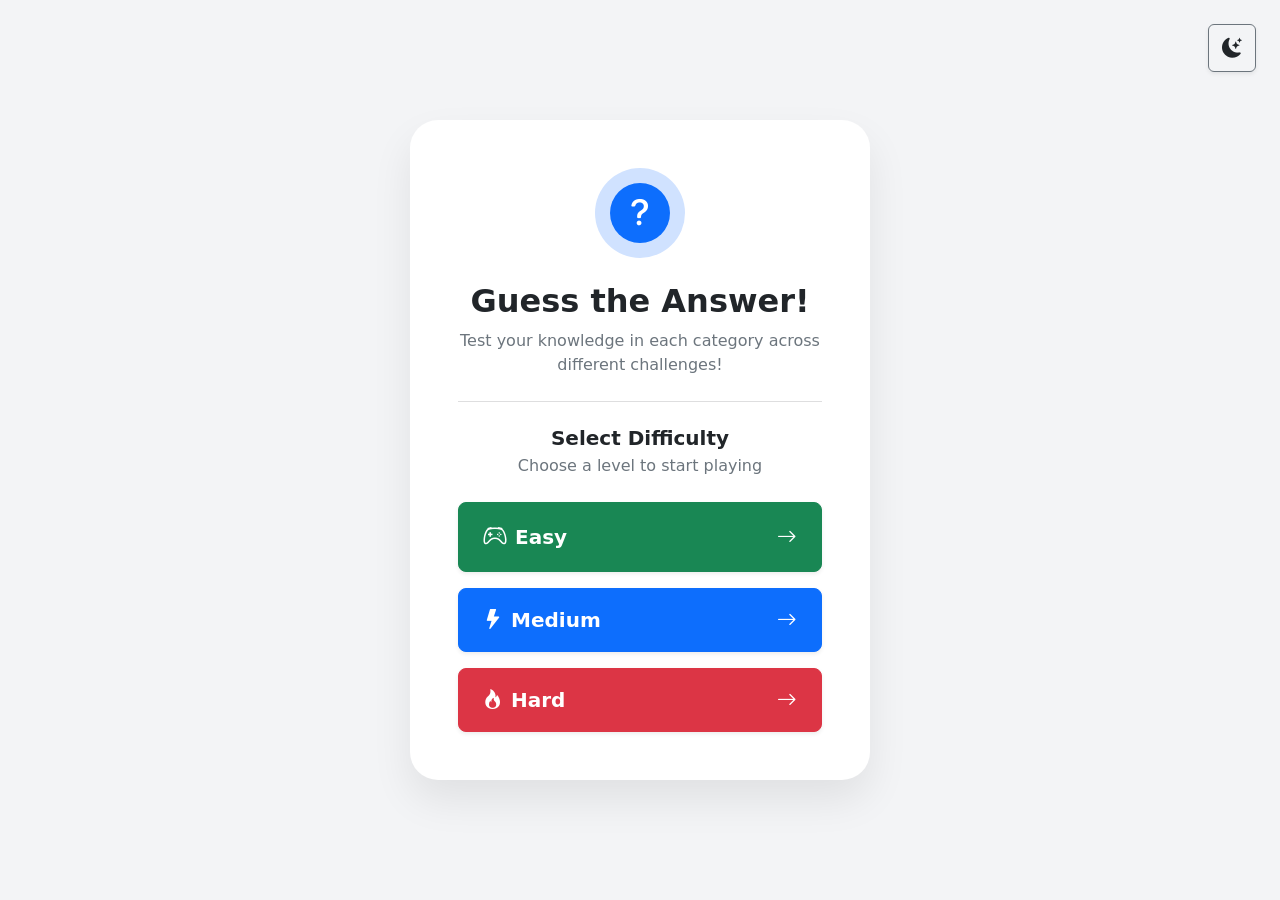
<file: index.html>
<!DOCTYPE html>
<html lang="en">
<head>
    <meta charset="UTF-8">
    <meta name="viewport" content="width=device-width, initial-scale=1.0">
    <title>The Quiz's Home Page</title>
    <link rel="stylesheet" href="./css/styles.css">
    <!-- Bootstrap CSS -->
    <link rel="stylesheet" href="https://cdn.jsdelivr.net/npm/bootstrap@5.3.8/dist/css/bootstrap.min.css">
    <link rel="stylesheet" href="https://cdn.jsdelivr.net/npm/bootstrap-icons@1.11.3/font/bootstrap-icons.min.css">
</head>
<body class="min-vh-100 d-flex flex-column justify-content-center align-items-center relative-container">
    <button id="theme-toggle" class="btn btn-outline-secondary theme-toggle-btn shadow-sm" aria-label="Toggle Theme">
        <i id="theme-icon" class="bi bi-moon-stars-fill fs-5"></i>
    </button>
    <main class="container d-flex justify-content-center align-items-center my-4">
        <div class="card quiz-card shadow-lg border-0 p-4 p-sm-5 text-center">
            <div class="question-avatar mx-auto mb-4">
                <div class="inner-blue-circle">
                    <i class="bi bi-question-lg"></i>
                </div>
            </div>
            
            <div id="step-difficulty">
                <h1 class="card-title fw-bold mb-2 fs-2">Guess the Answer!</h1>
                <p class="text-secondary mb-4 fs-6">Test your knowledge in each category across different challenges!</p>
                
                <hr class="quiz-divider my-4">
                
                <h2 class="fs-5 fw-bold mb-1">Select Difficulty</h2>
                <p class="text-secondary fs-6 mb-4">Choose a level to start playing</p>
                
                <div class="d-grid gap-3">
                    <button type="button" class="btn btn-success btn-lg quiz-btn py-3 px-4 d-flex align-items-center justify-content-between shadow-sm difficulty-option" data-difficulty="easy">
                        <span class="d-flex align-items-center gap-2 fw-semibold">
                            <i class="bi bi-controller fs-4"></i> Easy
                        </span>
                        <i class="bi bi-arrow-right fs-5"></i>
                    </button> 

                    <button type="button" class="btn btn-primary btn-lg quiz-btn py-3 px-4 d-flex align-items-center justify-content-between shadow-sm difficulty-option" data-difficulty="medium">
                        <span class="d-flex align-items-center gap-2 fw-semibold">
                            <i class="bi bi-lightning-fill fs-5"></i> Medium
                        </span>
                        <i class="bi bi-arrow-right fs-5"></i>
                    </button>

                    <button type="button" class="btn btn-danger btn-lg quiz-btn py-3 px-4 d-flex align-items-center justify-content-between shadow-sm difficulty-option" data-difficulty="hard">
                        <span class="d-flex align-items-center gap-2 fw-semibold">
                            <i class="bi bi-fire fs-5"></i> Hard
                        </span>
                        <i class="bi bi-arrow-right fs-5"></i>
                    </button>
                </div>
            </div>
            
            <div id="step-category" class="d-none">
                <h2 class="fs-4 fw-bold mb-1">Select Category</h2>
                <p class="text-secondary fs-6 mb-3">Pick one of the 20 categories below</p>
                
                <div class="category-scroll-container d-grid gap-2 mb-4">
                    <button class="btn btn-outline-primary py-2 text-start px-3 category-option" data-cat="sports">Sports</button>
                    <button class="btn btn-outline-primary py-2 text-start px-3 category-option" data-cat="music">Music</button>
                    <button class="btn btn-outline-primary py-2 text-start px-3 category-option" data-cat="geography">Geography</button>
                    <button class="btn btn-outline-primary py-2 text-start px-3 category-option" data-cat="movies">Movies</button>
                    <button class="btn btn-outline-primary py-2 text-start px-3 category-option" data-cat="food">Food</button>
                    <button class="btn btn-outline-primary py-2 text-start px-3 category-option" data-cat="electronics">Electronics</button>
                    <button class="btn btn-outline-primary py-2 text-start px-3 category-option" data-cat="animals">Animals</button>
                    <button class="btn btn-outline-primary py-2 text-start px-3 category-option" data-cat="science">Science</button>
                    <button class="btn btn-outline-primary py-2 text-start px-3 category-option" data-cat="math">Math</button>
                    <button class="btn btn-outline-primary py-2 text-start px-3 category-option" data-cat="programming">Technology & Programming</button>
                    <button class="btn btn-outline-primary py-2 text-start px-3 category-option" data-cat="cars">Car Brands</button>
                    <button class="btn btn-outline-primary py-2 text-start px-3 category-option" data-cat="languages">Languages and Words</button>
                    <button class="btn btn-outline-primary py-2 text-start px-3 category-option" data-cat="holidays">National Holidays & Festivals</button>
                </div>

                <button id="btn-back" class="btn btn-link text-secondary text-decoration-none">
                    <i class="bi bi-arrow-left me-1"></i> Back to Difficulty
                </button>
            </div>
        </div>
    </main>
    <script src="https://cdn.jsdelivr.net/npm/bootstrap@5.3.8/dist/js/bootstrap.bundle.min.js"></script>
    <script src="./js/script.js"></script>
</body>
</html>
</file>
<file: css/styles.css>
body {
    transition: background-color 0.3s ease, color 0.3s ease;
    position: relative;
    font-family: system-ui, -apple-system, "Segoe UI", Roboto, "Helvetica Neue", Arial, sans-serif;
}

[data-bs-theme="dark"] body {
    background-color: #121417;
    color: #e0e0e0;
}

[data-bs-theme="light"] body {
    background-color: #f3f4f6;
    color: #212529;
}

.question-avatar {
    width: 90px;
    height: 90px;
    border-radius: 50%;
    background-color: #1a2a40; 
    display: flex;
    align-items: center;
    justify-content: center;
    transition: background-color 0.3s ease;
}


.inner-blue-circle {
    width: 60px;
    height: 60px;
    border-radius: 50%;
    background-color: #1877f2; 
    display: flex;
    align-items: center;
    justify-content: center;
}

.inner-blue-circle i {
    color: #121820; 
    font-size: 2.2rem;
    font-weight: 800;
    line-height: 1;
}

[data-bs-theme="light"] .question-avatar {
    background-color: #d0e2ff;
}

[data-bs-theme="light"] .inner-blue-circle {
    background-color: #0d6efd;
}

[data-bs-theme="light"] .inner-blue-circle i {
    color: #ffffff;
}

.theme-toggle-btn {
    position: absolute;
    top: 1.5rem;
    right: 1.5rem;
    width: 3rem;
    height: 3rem;
    border-radius: 50%;
    display: flex;
    align-items: center;
    justify-content: center;
    transition: transform 0.2s ease;
    z-index: 1000;
}

.theme-toggle-btn:hover {
    transform: scale(1.1);
}


.quiz-card {
    width: 100%;
    max-width: 460px;
    border-radius: 1.75rem !important;
    transition: background-color 0.3s ease, box-shadow 0.3s ease;
}

[data-bs-theme="dark"] .quiz-card {
    background-color: #1e2228;
    box-shadow: 0 20px 40px rgba(0, 0, 0, 0.4) !important;
}

[data-bs-theme="light"] .quiz-card {
    background-color: #ffffff;
    box-shadow: 0 20px 40px rgba(0, 0, 0, 0.08) !important;
}

.icon-circle {
    width: 64px;
    height: 64px;
    border-radius: 50%;
    display: flex;
    align-items: center;
    justify-content: center;
    background-color: rgba(13, 110, 253, 0.15);
}


.quiz-divider {
    opacity: 0.15;
}


.quiz-btn {
    border-radius: 0.85rem;
    font-size: 1.1rem;
    border: none;
    transition: transform 0.2s ease, box-shadow 0.2s ease, filter 0.2s ease;
}

.quiz-btn:hover {
    transform: translateY(-2px);
    filter: brightness(1.08);
}

.quiz-btn:active {
    transform: translateY(0);
}


.btn-success {
    background-color: #198754;
}

.btn-primary {
    background-color: #0d6efd;
}

.btn-danger {
    background-color: #dc3545;
}



.category-scroll-container {
    max-height: 280px;
    overflow-y: auto;
    padding-right: 4px;
}

.category-scroll-container::-webkit-scrollbar {
    width: 6px;
}

.category-scroll-container::-webkit-scrollbar-thumb {
    background-color: rgba(255, 255, 255, 0.2);
    border-radius: 4px;
}
</file>
